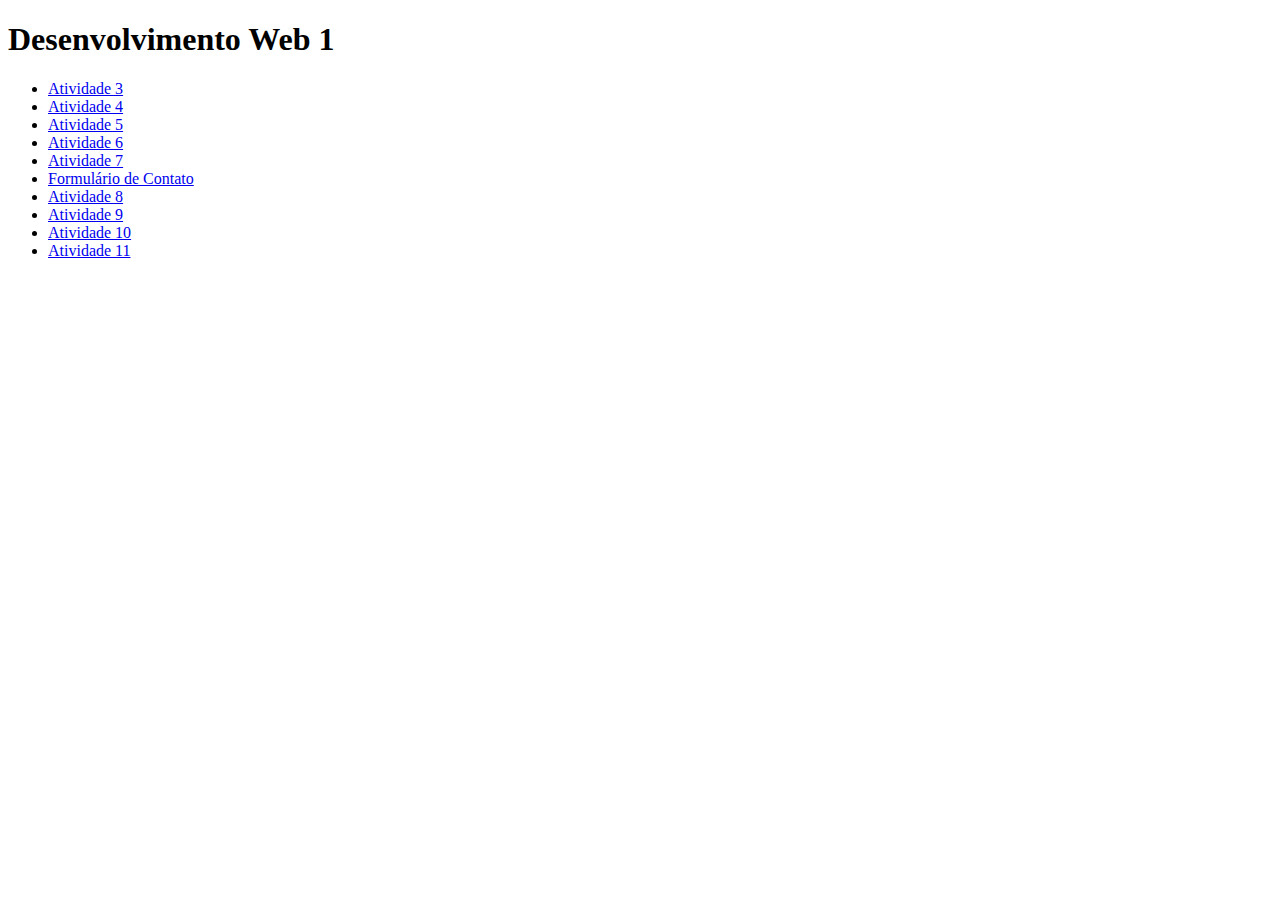
<file: index.html>
<!DOCTYPE html>
<html lang="en">
<head>
    <meta charset="UTF-8">
    <meta name="viewport" content="width=device-width, initial-scale=1.0">
    <title>SPODWE1</title>
</head>
<body>
    <h1>Desenvolvimento Web 1</h1>
    <ul>
        <li> <a href="./atividades/A3/index.html">Atividade 3</a> </li>
        <li> <a href="./atividades/A4/index.html">Atividade 4</a> </li>
        <li> <a href="./atividades/A5/index.html">Atividade 5</a> </li>
        <li> <a href="./atividades/A6/index.html">Atividade 6</a> </li>
        <li> <a href="./atividades/A7/index.html">Atividade 7</a> </li>
        <li> <a href="./atividades/Formulário/index.html">Formulário de Contato</a> </li>
        <li> <a href="./atividades/A8/index.html">Atividade 8</a> </li>
        <li> <a href="./atividades/A9/index.html">Atividade 9</a> </li>
        <li> <a href="./atividades/A10/index.html">Atividade 10</a> </li>
        <li> <a href="./atividades/A11/index.html">Atividade 11</a> </li>
    </ul>
</body>
</html>
</file>
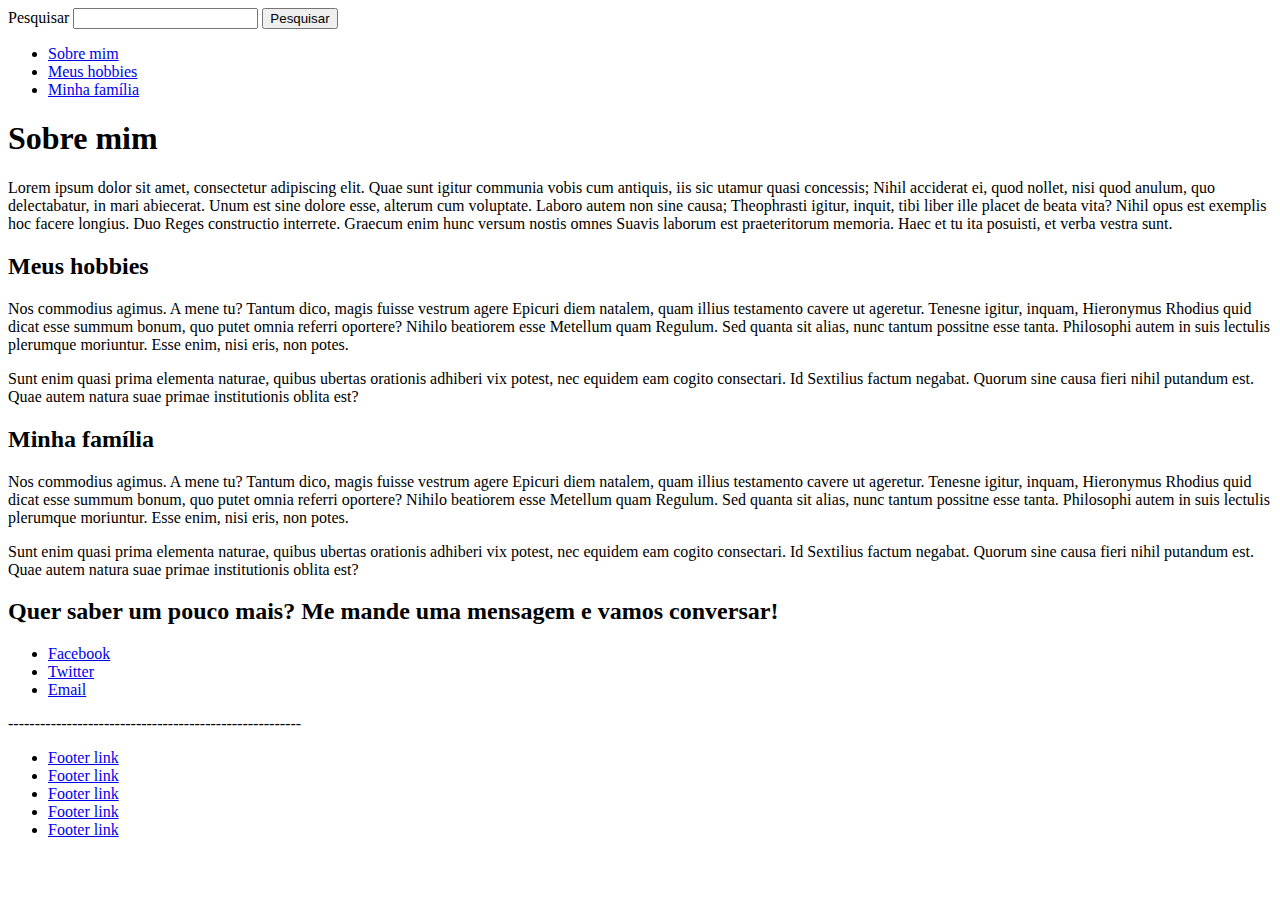
<file: atividades/A3/index.html>
<!DOCTYPE html>
<html lang="en">
<head>
    <meta charset="UTF-8">
    <meta http-equiv="X-UA-Compatible" content="IE=edge">
    <meta name="viewport" content="width=device-width, initial-scale=1.0">
    <title>A3</title>
</head>
<body>

    <header>
      <form role="search" aria-label="site">
        <label>
          <span>Pesquisar</span>
          <input type="search"/>
        </label>
        <button type="submit">Pesquisar</button>
      </form>
    </header>
  
    <nav>
      <ul>
        <li><a href="#">Sobre mim</a></li>
        <li><a href="#">Meus hobbies</a></li>
        <li><a href="#">Minha família</a></li>
      </ul>
    </nav>
  
    <main>
      <article>
        <h1>Sobre mim</h1>
        <p>Lorem ipsum dolor sit amet, consectetur adipiscing elit. Quae sunt igitur communia vobis cum antiquis, iis sic utamur quasi concessis; Nihil acciderat ei, quod nollet, nisi quod anulum, quo delectabatur, in mari abiecerat. Unum est sine dolore esse, alterum cum voluptate. Laboro autem non sine causa; Theophrasti igitur, inquit, tibi liber ille placet de beata vita? Nihil opus est exemplis hoc facere longius. Duo Reges constructio interrete. Graecum enim hunc versum nostis omnes Suavis laborum est praeteritorum memoria. Haec et tu ita posuisti, et verba vestra sunt.</p>
  
        <h2>Meus hobbies</h2>
        <p>Nos commodius agimus. A mene tu? Tantum dico, magis fuisse vestrum agere Epicuri diem natalem, quam illius testamento cavere ut ageretur. Tenesne igitur, inquam, Hieronymus Rhodius quid dicat esse summum bonum, quo putet omnia referri oportere? Nihilo beatiorem esse Metellum quam Regulum. Sed quanta sit alias, nunc tantum possitne esse tanta. Philosophi autem in suis lectulis plerumque moriuntur. Esse enim, nisi eris, non potes.</p>
        <p>Sunt enim quasi prima elementa naturae, quibus ubertas orationis adhiberi vix potest, nec equidem eam cogito consectari. Id Sextilius factum negabat. Quorum sine causa fieri nihil putandum est. Quae autem natura suae primae institutionis oblita est?</p>

        <h2>Minha família</h2>
        <p>Nos commodius agimus. A mene tu? Tantum dico, magis fuisse vestrum agere Epicuri diem natalem, quam illius testamento cavere ut ageretur. Tenesne igitur, inquam, Hieronymus Rhodius quid dicat esse summum bonum, quo putet omnia referri oportere? Nihilo beatiorem esse Metellum quam Regulum. Sed quanta sit alias, nunc tantum possitne esse tanta. Philosophi autem in suis lectulis plerumque moriuntur. Esse enim, nisi eris, non potes.</p>
        <p>Sunt enim quasi prima elementa naturae, quibus ubertas orationis adhiberi vix potest, nec equidem eam cogito consectari. Id Sextilius factum negabat. Quorum sine causa fieri nihil putandum est. Quae autem natura suae primae institutionis oblita est?</p>
      </article>
    </main>
  
    <aside>
      <section>
        <h2>Quer saber um pouco mais? Me mande uma mensagem e vamos conversar!</h2>
        <ul>
          <li><a href="#">Facebook</a></li>
          <li><a href="#">Twitter</a></li>
          <li><a href="#">Email</a></li>
        </ul>
      </section>
       

  

      <p>-------------------------------------------------------</p>
    <footer>
      <ul>
        <li><a href="#">Footer link</a></li>
        <li><a href="#">Footer link</a></li>
        <li><a href="#">Footer link</a></li>
        <li><a href="#">Footer link</a></li>
        <li><a href="#">Footer link</a></li>
      </ul>
    </footer>
  
  </body>
</html>
</file>
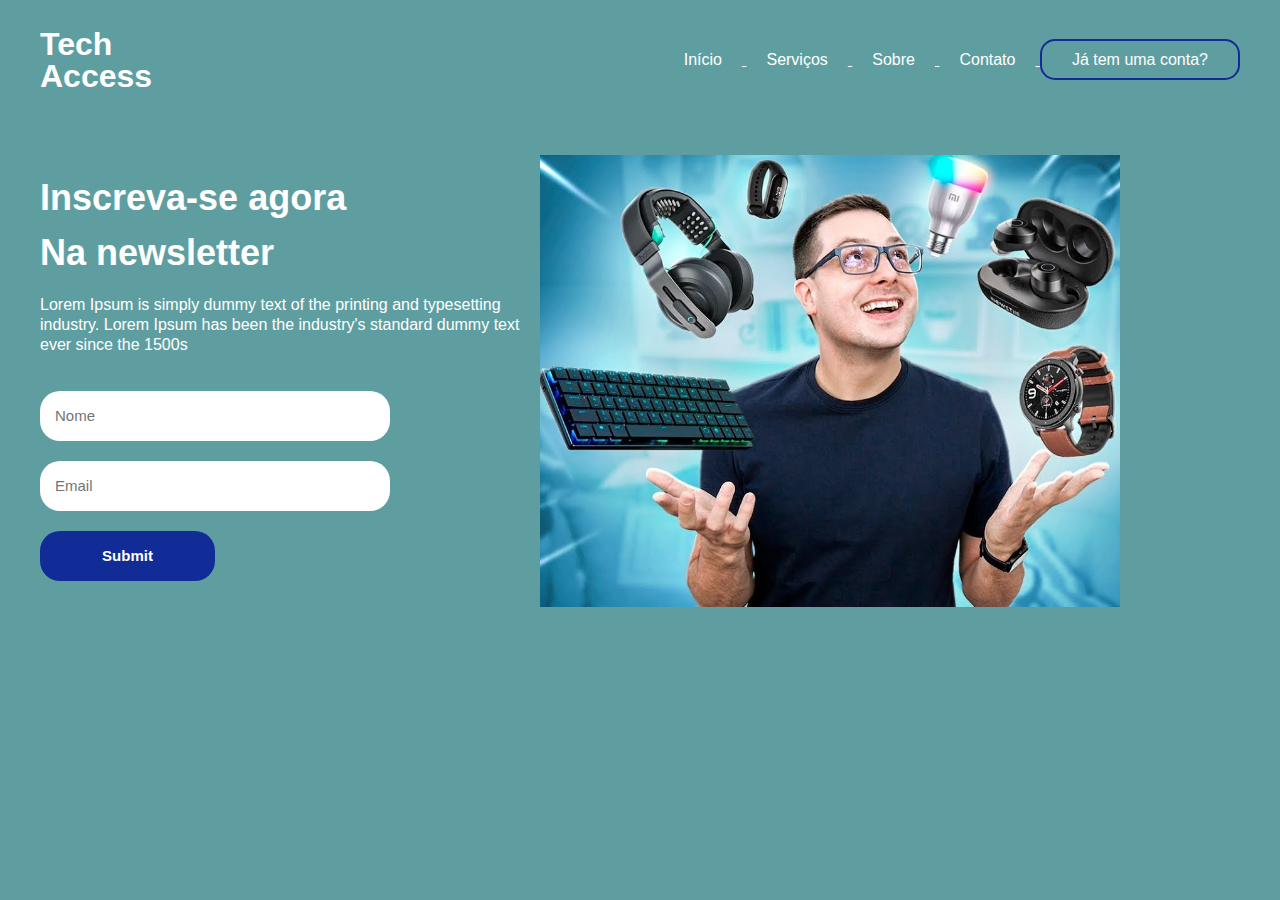
<file: atividades/A4/index.html>
<!DOCTYPE html>
<html lang="pt-BR">
<head>
    <meta charset="UTF-8">
    <meta name="viewport" content="width=device-width, initial-scale=1.0">
    <link rel="stylesheet" href="./styles/style.css">
    <title>Atividade 4</title>
</head>
<body>
    <header>
        <div id="title">
            <h1>Tech</h1>
            <h1>Access</h1>
        </div>

        <ul>
            <a href="#"> <li>Início</li> </a>
            <a href="#"> <li>Serviços</li> </a>
            <a href="#"> <li>Sobre</li> </a>
            <a href="#"> <li>Contato</li> </a>
            <a href="#" id="inscreva-se-btn"> <li>Já tem uma conta?</li> </a>
        </ul>
    </header>
    <main>
        <aside>
            <h2>Inscreva-se agora</h2>
            <h2>Na newsletter</h2>
            <p>Lorem Ipsum is simply dummy text of the printing and typesetting industry. Lorem Ipsum has been the industry's standard dummy text ever since the 1500s
            </p>
            <form>
                <input type="text" placeholder="Nome">
                <input type="email" placeholder="Email">
                <input type="submit" placeholder="Enviar">
            </form>
         </aside>

         <article>
            <img src="./components/images/landing_page.jpg" alt="tecmundo">
         </article>

    </main> 

</body>
</html>
</file>
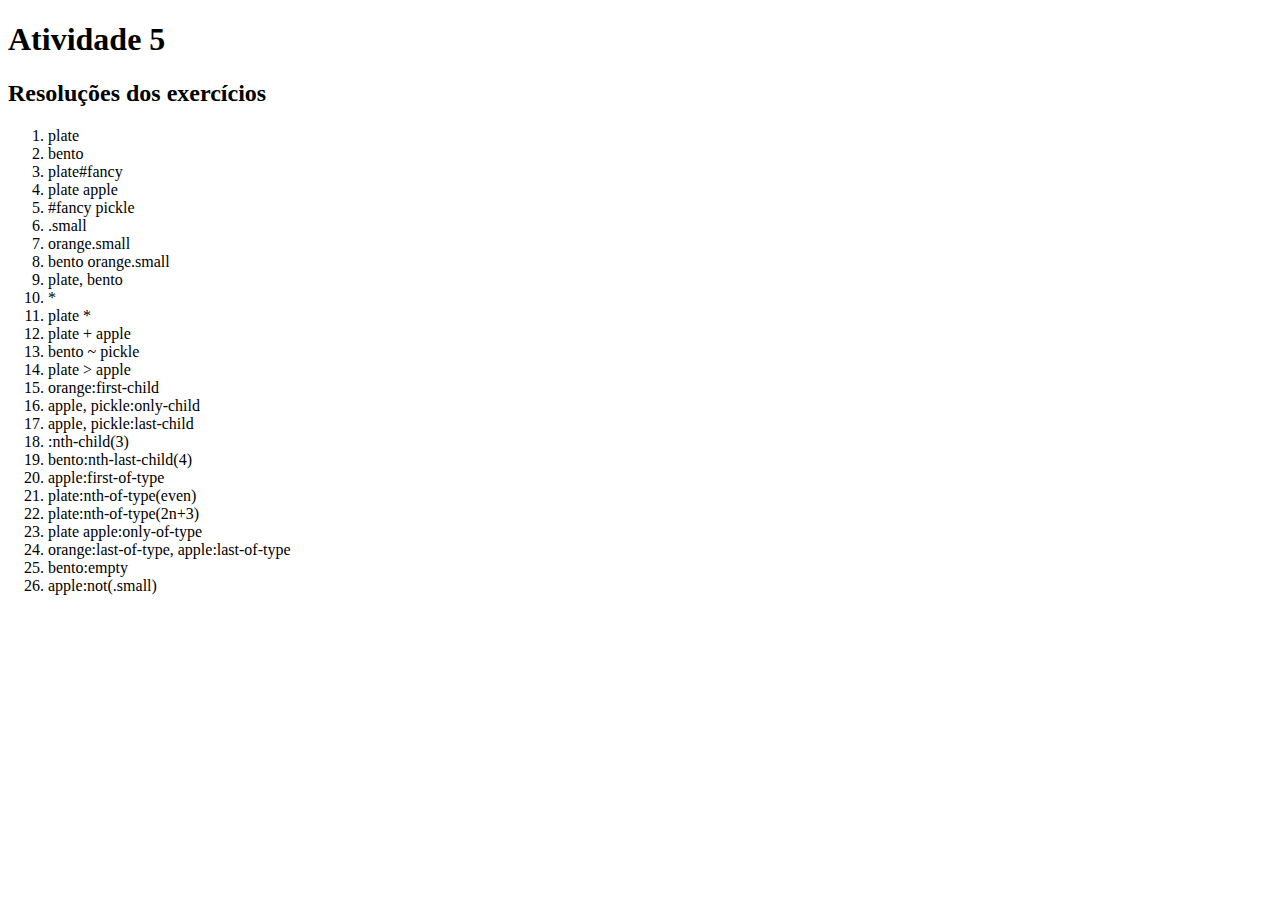
<file: atividades/A5/index.html>
<!DOCTYPE html>
<html lang="pt-BR">
<head>
    <meta charset="UTF-8">
    <meta name="viewport" content="width=device-width, initial-scale=1.0">
    <title>Atividade 5</title>
</head>
<body>
    <h1>Atividade 5</h1>
    <h2>Resoluções dos exercícios</h2>

    <ol>
        <li>plate</li>
        <li>bento</li>
        <li>plate#fancy</li>
        <li>plate apple</li>
        <li>#fancy pickle</li>
        <li>.small</li>
        <li>orange.small</li>
        <li>bento orange.small</li>
        <li>plate, bento</li>
        <li>*</li>
        <li>plate *</li>
        <li>plate + apple</li>
        <li>bento ~ pickle</li>
        <li>plate > apple</li>
        <li>orange:first-child</li>
        <li>apple, pickle:only-child</li>
        <li>apple, pickle:last-child </li>
        <li>:nth-child(3)</li>
        <li>bento:nth-last-child(4)</li>
        <li>apple:first-of-type</li>
        <li>plate:nth-of-type(even)</li>
        <li>plate:nth-of-type(2n+3)</li>
        <li>plate apple:only-of-type</li>
        <li>orange:last-of-type, apple:last-of-type</li>
        <li>bento:empty</li>
        <li>apple:not(.small)</li>
    </ol>
</body>
</html>
</file>
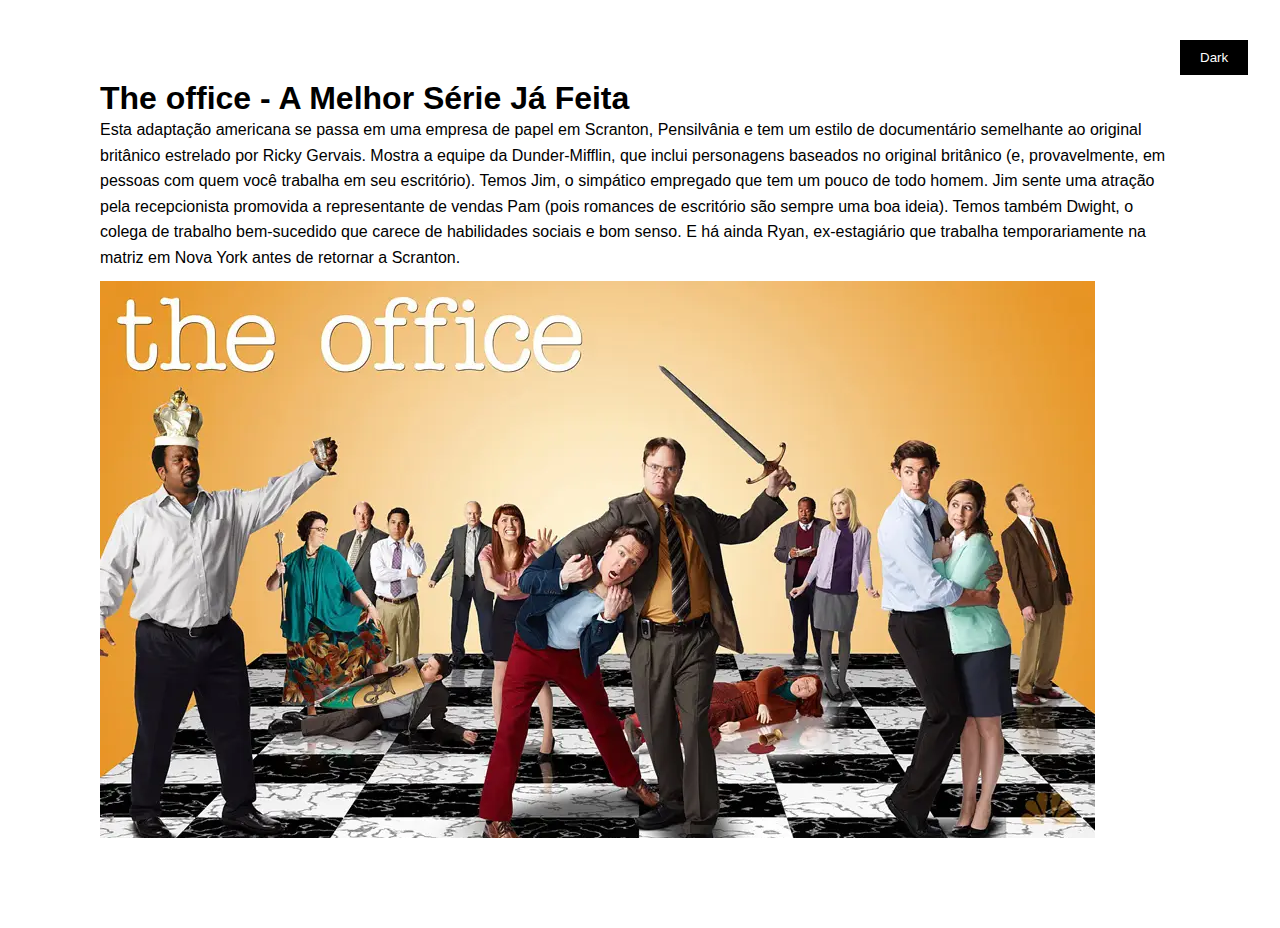
<file: atividades/A6/index.html>
<!DOCTYPE html>
<html lang="pt-BR">
<head>
    <meta charset="UTF-8">
    <meta name="viewport" content="width=device-width, initial-scale=1.0">
    <title>Atividade 6</title>
    <link rel="stylesheet" href="./style/style.css">
</head>
<body>
    <input type="checkbox">
    <section>
        <h1>The office - A Melhor Série Já Feita</h1>
        <p>Esta adaptação americana se passa em uma empresa de papel em Scranton, Pensilvânia e tem um estilo de documentário semelhante ao original britânico estrelado por Ricky Gervais. Mostra a equipe da Dunder-Mifflin, que inclui personagens baseados no original britânico (e, provavelmente, em pessoas com quem você trabalha em seu escritório). Temos Jim, o simpático empregado que tem um pouco de todo homem. Jim sente uma atração pela recepcionista promovida a representante de vendas Pam (pois romances de escritório são sempre uma boa ideia). Temos também Dwight, o colega de trabalho bem-sucedido que carece de habilidades sociais e bom senso. E há ainda Ryan, ex-estagiário que trabalha temporariamente na matriz em Nova York antes de retornar a Scranton.</p>
        <img src="./images/the_office.png" alt="Elenco The Office">
    </section>
</body>
</html>
</file>
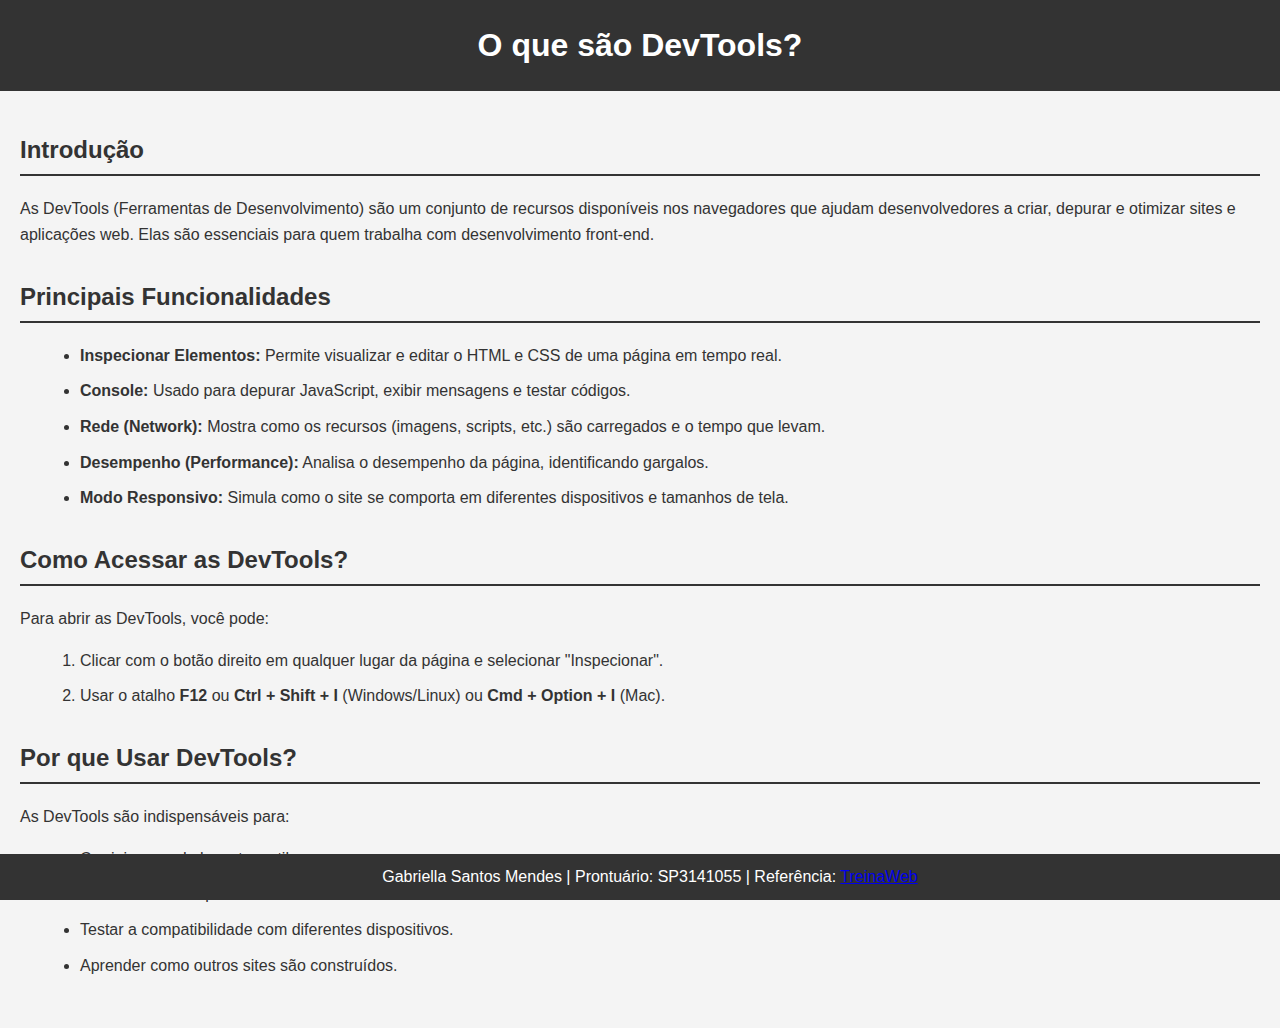
<file: atividades/A7/index.html>
<!DOCTYPE html>
<html lang="pt-BR">
<head>
    <meta charset="UTF-8">
    <meta name="viewport" content="width=device-width, initial-scale=1.0">
    <title>Atividade 7</title>
    <link rel="stylesheet" href="style.css">
</head>
<body>
    <header>
        <h1>O que são DevTools?</h1>
    </header>

    <main>
        <section>
            <h2>Introdução</h2>
            <p>As DevTools (Ferramentas de Desenvolvimento) são um conjunto de recursos disponíveis nos navegadores que ajudam desenvolvedores a criar, depurar e otimizar sites e aplicações web. Elas são essenciais para quem trabalha com desenvolvimento front-end.</p>
        </section>

        <section>
            <h2>Principais Funcionalidades</h2>
            <ul>
                <li><strong>Inspecionar Elementos:</strong> Permite visualizar e editar o HTML e CSS de uma página em tempo real.</li>
                <li><strong>Console:</strong> Usado para depurar JavaScript, exibir mensagens e testar códigos.</li>
                <li><strong>Rede (Network):</strong> Mostra como os recursos (imagens, scripts, etc.) são carregados e o tempo que levam.</li>
                <li><strong>Desempenho (Performance):</strong> Analisa o desempenho da página, identificando gargalos.</li>
                <li><strong>Modo Responsivo:</strong> Simula como o site se comporta em diferentes dispositivos e tamanhos de tela.</li>
            </ul>
        </section>

        <section>
            <h2>Como Acessar as DevTools?</h2>
            <p>Para abrir as DevTools, você pode:</p>
            <ol>
                <li>Clicar com o botão direito em qualquer lugar da página e selecionar "Inspecionar".</li>
                <li>Usar o atalho <strong>F12</strong> ou <strong>Ctrl + Shift + I</strong> (Windows/Linux) ou <strong>Cmd + Option + I</strong> (Mac).</li>
            </ol>
        </section>

        <section>
            <h2>Por que Usar DevTools?</h2>
            <p>As DevTools são indispensáveis para:</p>
            <ul>
                <li>Corrigir erros de layout e estilo.</li>
                <li>Otimizar o desempenho do site.</li>
                <li>Testar a compatibilidade com diferentes dispositivos.</li>
                <li>Aprender como outros sites são construídos.</li>
            </ul>
        </section>
    </main>

    <footer>
        <p>Gabriella Santos Mendes | Prontuário: SP3141055   | Referência: <a href="https://www.treinaweb.com.br/blog/google-devtools-e-suas-funcionalidades" target="_blank">TreinaWeb</a></p></p>
    </footer>
</body>
</html>
</file>
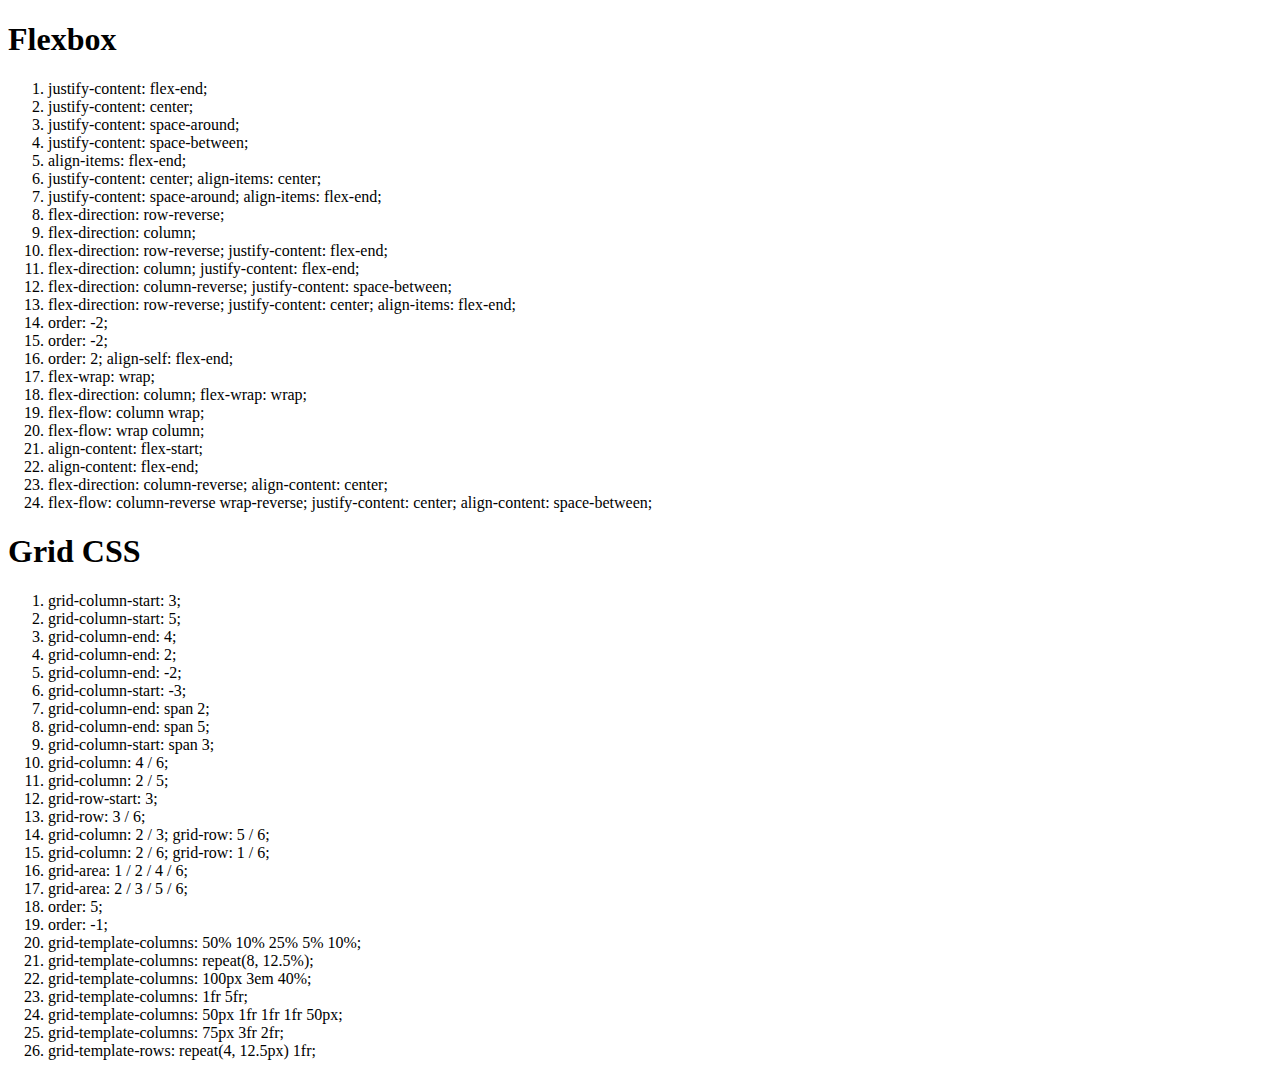
<file: atividades/A8/index.html>
<!DOCTYPE html>
<html lang="pt-BR">
<head>
    <meta charset="UTF-8">
    <meta name="viewport" content="width=device-width, initial-scale=1.0">
    <title>Atividade 8</title>
</head>
<body>
    <h1>Flexbox</h1>
    <ol>
        <li> justify-content: flex-end;</li>
        <li>justify-content: center;</li>
        <li>justify-content: space-around;</li>
        <li>justify-content: space-between;</li>
        <li>align-items: flex-end;</li>
        <li>justify-content: center; align-items: center;</li>
        <li>justify-content: space-around; align-items: flex-end;</li>
        <li>flex-direction: row-reverse;</li>
        <li>flex-direction: column;</li>
        <li>flex-direction: row-reverse; justify-content: flex-end;</li>
        <li>flex-direction: column; justify-content: flex-end;</li>
        <li>flex-direction: column-reverse; justify-content: space-between;</li>
        <li>flex-direction: row-reverse; justify-content: center; align-items: flex-end;</li>
        <li>order: -2;</li>
        <li>order: -2;</li>
        <li>order: 2; align-self: flex-end;</li>
        <li>flex-wrap: wrap;</li>
        <li>flex-direction: column; flex-wrap: wrap;</li>
        <li>flex-flow: column wrap;</li>
        <li>flex-flow: wrap column;</li>
        <li>align-content: flex-start;</li>
        <li>align-content: flex-end;</li>
        <li>flex-direction: column-reverse; align-content: center;</li>
        <li>flex-flow: column-reverse wrap-reverse; justify-content: center; align-content: space-between;</li>
    </ol>

    <h1>Grid CSS</h1>
    <ol>
        <li>grid-column-start: 3;</li>
        <li>grid-column-start: 5;</li>
        <li>grid-column-end: 4;</li>
        <li>grid-column-end: 2;</li>
        <li>grid-column-end: -2;</li>
        <li>grid-column-start: -3;</li>
        <li>grid-column-end: span 2;</li>
        <li>grid-column-end: span 5;</li>
        <li>grid-column-start: span 3;</li>
        <li>grid-column: 4 / 6;</li>
        <li>grid-column: 2 / 5;</li>
        <li>grid-row-start: 3;</li>
        <li>grid-row: 3 / 6;</li>
        <li>grid-column: 2 / 3; grid-row: 5 / 6;</li>
        <li>grid-column: 2 / 6; grid-row: 1 / 6;</li>
        <li>grid-area: 1 / 2 / 4 / 6;</li>
        <li>grid-area: 2 / 3 / 5 / 6;</li>
        <li>order: 5;</li>
        <li>order: -1;</li>
        <li>grid-template-columns: 50% 10% 25% 5% 10%;</li>
        <li>grid-template-columns: repeat(8, 12.5%);</li>
        <li>grid-template-columns: 100px 3em 40%;</li>
        <li>grid-template-columns: 1fr 5fr;</li>
        <li>grid-template-columns: 50px 1fr 1fr 1fr 50px;</li>
        <li>grid-template-columns: 75px 3fr 2fr;</li>
        <li>grid-template-rows: repeat(4, 12.5px) 1fr;</li>
    </ol>
</body>
</html>
</file>
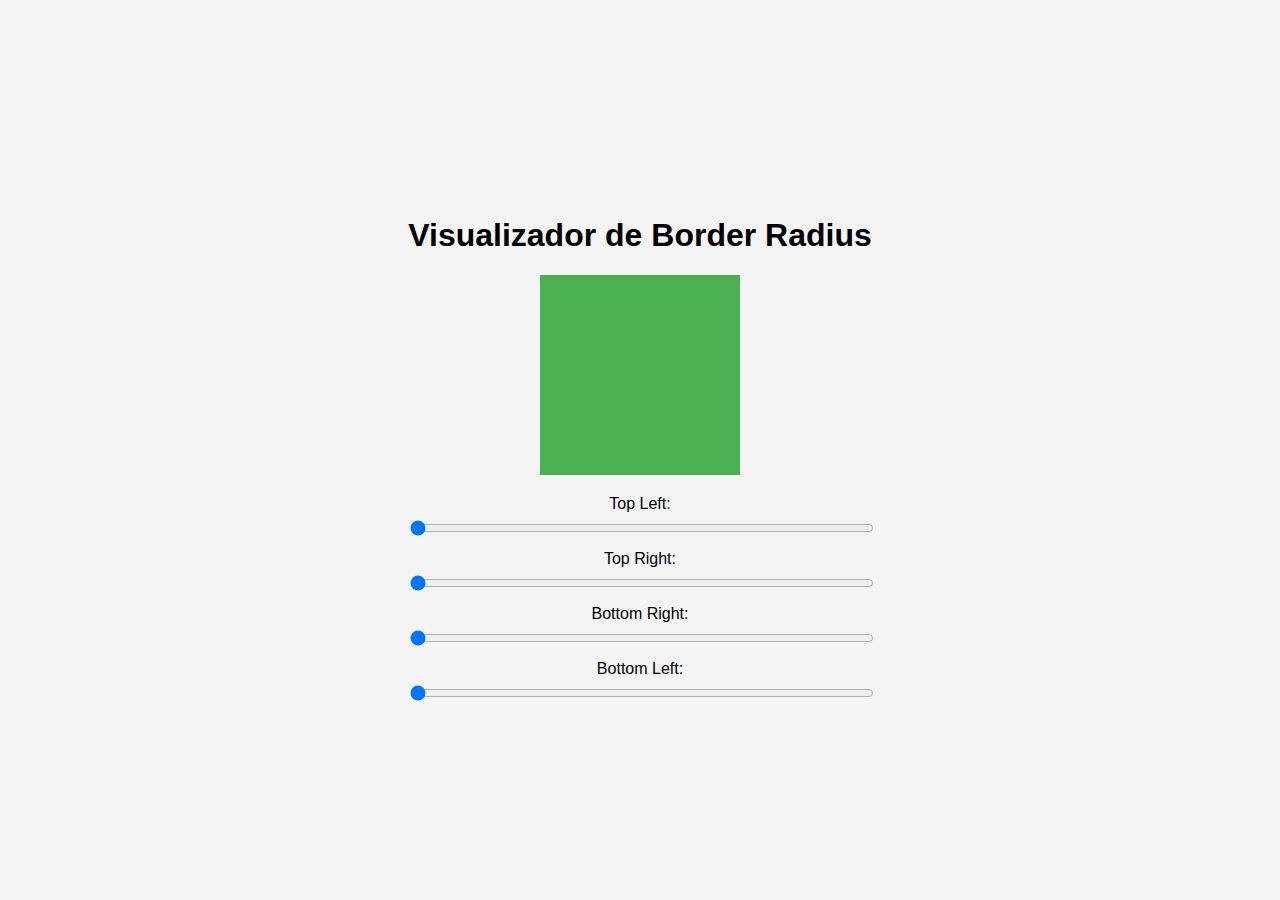
<file: atividades/A9/index.html>
<!DOCTYPE html>
<html lang="pt-BR">
<head>
    <meta charset="UTF-8">
    <meta name="viewport" content="width=device-width, initial-scale=1.0">
    <title>Atividade 9</title>
    <style>
        body {
            font-family: Arial, sans-serif;
            display: flex;
            justify-content: center;
            align-items: center;
            height: 100vh;
            margin: 0;
            background-color: #f4f4f4;
        }
        .container {
            text-align: center;
        }
        .box {
            width: 200px;
            height: 200px;
            background-color: #4CAF50;
            margin: 20px auto;
        }
        .controls {
            margin-top: 20px;
        }
        label {
            display: block;
            margin: 10px 0 5px;
        }
        input {
            width: 100%;
        }
    </style>
</head>
<body>
    <div class="container">
        <h1>Visualizador de Border Radius</h1>
        <div class="box" id="box"></div>
        <div class="controls">
            <label for="top-left">Top Left:</label>
            <input type="range" id="top-left" min="0" max="100" value="0">
            <label for="top-right">Top Right:</label>
            <input type="range" id="top-right" min="0" max="100" value="0">
            <label for="bottom-right">Bottom Right:</label>
            <input type="range" id="bottom-right" min="0" max="100" value="0">
            <label for="bottom-left">Bottom Left:</label>
            <input type="range" id="bottom-left" min="0" max="100" value="0">
        </div>
    </div>

    <script>
        const box = document.getElementById('box');
        const inputs = document.querySelectorAll('.controls input');

        function updateBorderRadius() {
            const topLeft = document.getElementById('top-left').value;
            const topRight = document.getElementById('top-right').value;
            const bottomRight = document.getElementById('bottom-right').value;
            const bottomLeft = document.getElementById('bottom-left').value;

            box.style.borderRadius = `${topLeft}% ${topRight}% ${bottomRight}% ${bottomLeft}%`;
        }

        inputs.forEach(input => input.addEventListener('input', updateBorderRadius));
    </script>
</body>
</html>
</file>
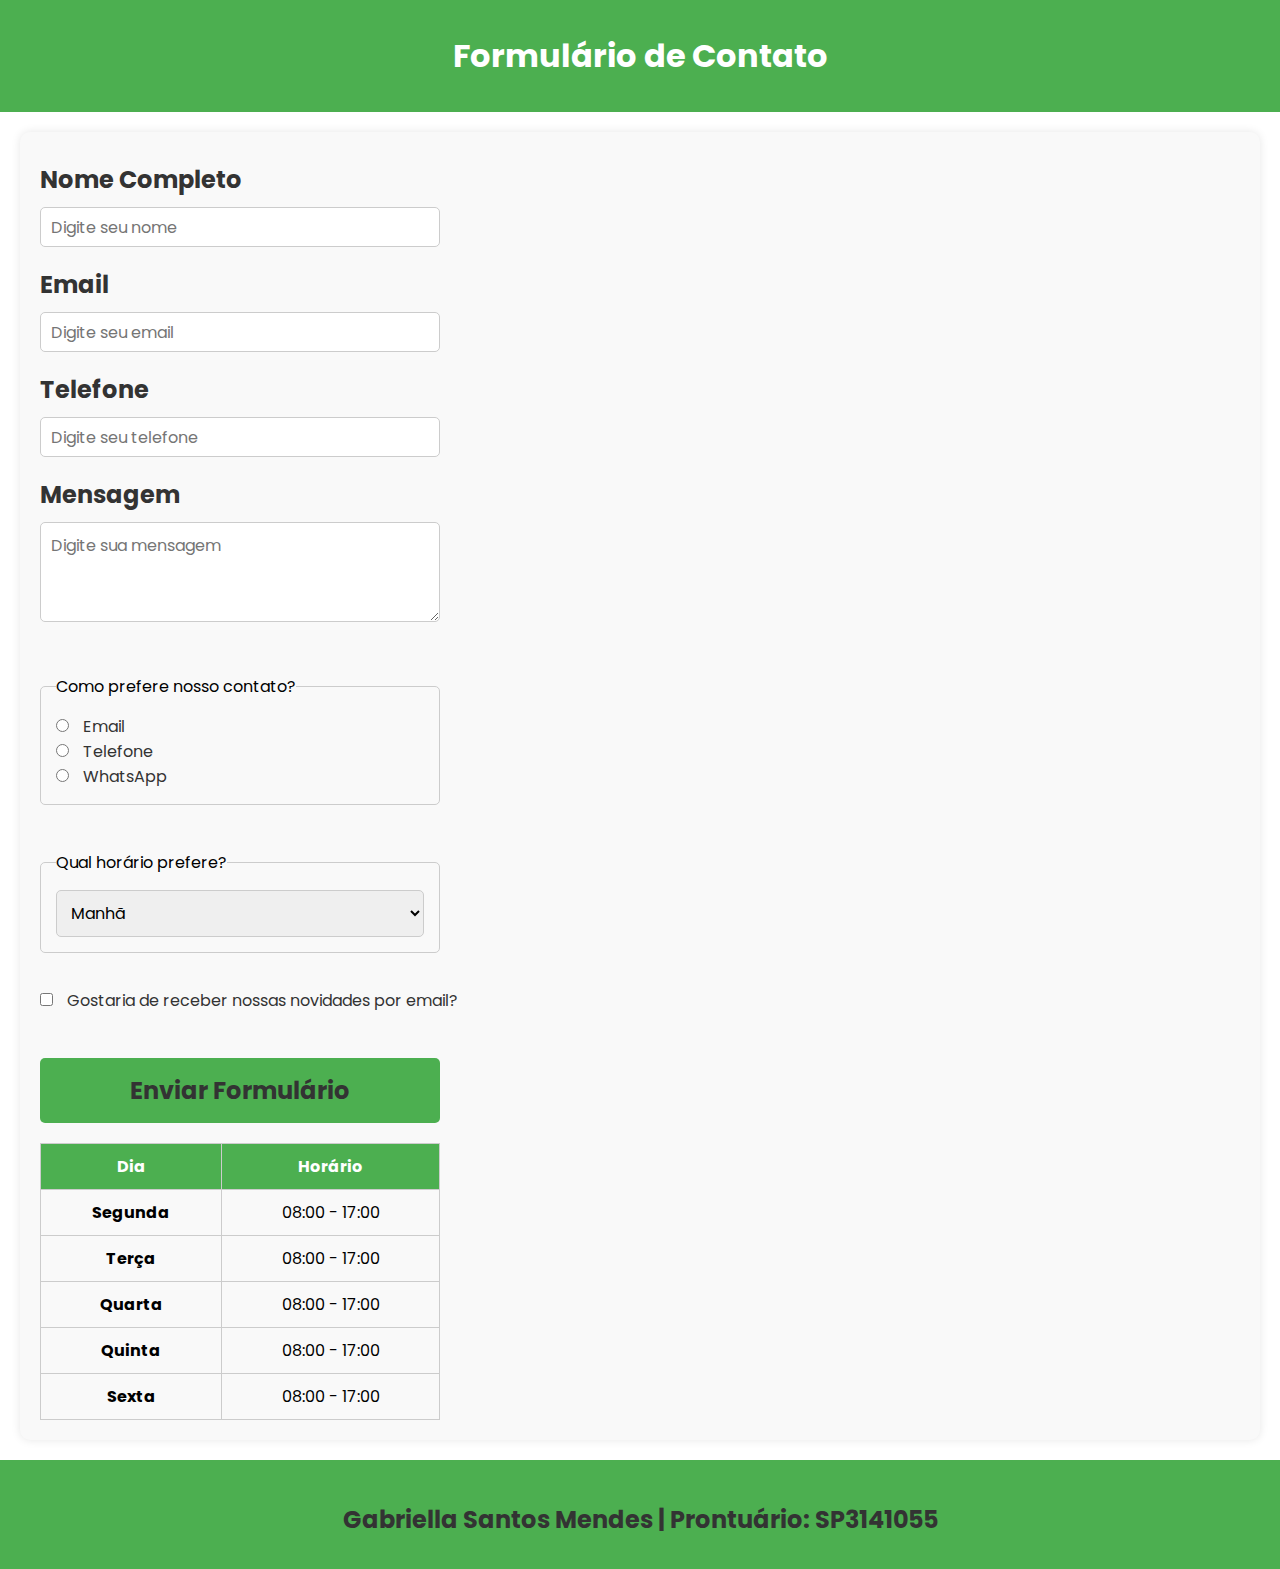
<file: atividades/Formulário/index.html>
<!DOCTYPE html>
<html lang="pt-BR">
<head>
    <meta charset="UTF-8">
    <meta http-equiv="X-UA-Compatible" content="IE=edge">
    <meta name="viewport" content="width=device-width, initial-scale=1.0">
    <title>Formulário de Contato</title>
    <link rel="stylesheet" href="style.css">
    <link rel="preconnect" href="https://fonts.googleapis.com">
    <link rel="preconnect" href="https://fonts.gstatic.com" crossorigin>
    <link href="https://fonts.googleapis.com/css2?family=Poppins:wght@400;600&display=swap" rel="stylesheet">
</head>
<body>
    <header>
        <h1>Formulário de Contato</h1>
    </header>
    
    <main>
        <h2>Nome Completo</h2>
        <input type="text" class="input" name="Name" placeholder="Digite seu nome">
        <h2>Email</h2>
        <input type="email" class="input" name="email" placeholder="Digite seu email">
        <h2>Telefone</h2>
        <input type="tel" class="input" name="tel" placeholder="Digite seu telefone">
        <h2>Mensagem</h2>
        <textarea class="input" name="mensagem" placeholder="Digite sua mensagem"></textarea>
        <br>
        <br>

        <fieldset>
            <legend>Como prefere nosso contato?</legend>
            <input type="radio" name="contato" id="Email"> 
            <label for="Email">Email</label> <br>
            <input type="radio" name="contato" id="Telefone">
            <label for="Telefone">Telefone</label> <br>
            <input type="radio" name="contato" id="Whatsapp">
            <label for="Whatsapp">WhatsApp</label> <br>
        </fieldset>
        <br>

        <fieldset>
            <legend>Qual horário prefere?</legend>
            <select class="horario">
                <option value="Manha">Manhã</option>
                <option value="Tarde">Tarde</option>
                <option value="Noite">Noite</option>
            </select>
        </fieldset>
        <br>
        <input type="checkbox" name="novidades" id="novidades">
        <label for="novidades">Gostaria de receber nossas novidades por email?</label>
        <br>
        <br>
        <div class="envia-f">
            <h2>Enviar Formulário</h2>
        </div> 

        <table>
            <thead>
                <tr>
                    <th scope="col">Dia</th>
                    <th scope="col">Horário</th>
                </tr>
            </thead>
            <tbody>
                <tr>
                    <th scope="row">Segunda</th>
                    <td>08:00 - 17:00</td>
                </tr>
                <tr>
                    <th scope="row">Terça</th>
                    <td>08:00 - 17:00</td>
                </tr>
                <tr>
                    <th scope="row">Quarta</th>
                    <td>08:00 - 17:00</td>
                </tr>
                <tr>
                    <th scope="row">Quinta</th>
                    <td>08:00 - 17:00</td>
                </tr>
                <tr>
                    <th scope="row">Sexta</th>
                    <td>08:00 - 17:00</td>
                </tr>   
            </tbody>
        </table>
    </main>
    
    <footer>
        <h2>Gabriella Santos Mendes | Prontuário: SP3141055</h2>
    </footer>
</body>
</html>
</file>
<file: atividades/A4/styles/style.css>
body{
    background-color: cadetblue;
    color: white;
    font-family: 'Segoe UI', Tahoma, Geneva, Verdana, sans-serif;
    max-width: 1200px;
    margin: 0 auto;
    padding: 15px;
}

header{
    display: flex;
    flex-direction: row;
    justify-content: space-between;
    align-items: center;
}

#title{
     flex-direction: column;
     line-height: 10px;
}

li{
    display: inline-block;
    margin: 20px;
}

a{
    color: white;
}

a:hover{
    color:  rgb(17, 44, 150);
    transition: 0.3s all;
}

#inscreva-se-btn{
    border: 2px solid  rgb(17, 44, 150);
    padding: 10px;
    border-radius: 15px;
}

#inscreva-se-btn:hover{
    background-color:  rgb(17, 44, 150);
    color: white;
}

h1{
    font-weight: 400px;
}

main{
    display: flex;
    flex-direction: row;
    margin-top: 50px;
}

h2{
    font-size: 36px;
    line-height: 25px;
    font-family: 'Segoe UI Bold', Tahoma, Geneva, Verdana, sans-serif;
}

span{
    color: rgb(132, 14, 201);
}

p{
    line-height: 20px;
    max-width: 500px;
    font-family: 'Segoe UI', Tahoma, Geneva, Verdana, sans-serif;
}

img{
    width: 580px;
}

form{
    display: flex;
    flex-direction: column;
    width: 70%;
}

form [type="submit"]{
    height: 50px;
    width: 50%;
    background-color: rgb(17, 44, 150);
    color: white;
    font-weight: bold;
}
form [type="submit"]:hover{
    cursor: pointer;
}

input{
    margin-top: 20px;
    height: 20px;
    padding: 15px;
    border-radius: 20px;
    border: none;
    font-size: 15px;
}
</file>
<file: atividades/A6/style/style.css>
@import url('http://fontsgoogleapis.com/css?family=Poppins:400,500,600,700,800,900$display=swap');

*{
    margin: 0;
    padding: 0;
    box-sizing: border-box;
    outline: none;
    font-family: 'Poppins', sans-serif;
}

input[type="checkbox"]{
    position: fixed;
    z-index: 1;
    top: 40px;
    right: 100px;
    cursor: pointer;
    appearance: none;
}


input[type="checkbox"]:before
{
    content: 'Dark';
    position: absolute;
    color: #fff;
    background: #000;
    padding: 10px 20px; 
}

input[type="checkbox"]:checked::before
{
    content: 'light';
    color: #fff;
    background: #000;
}

input[type="checkbox"]:checked ~ *
{
    filter: invert(1);
}

section{
    position: absolute;
    top: 0;
    left: 0;
    background: #fff;
    min-height: 100vh;
    padding: 80px 100px;
}

section img{
    max: width 700px;
    float: left;
    margin: 10px 20px 10px 0;
    filter: inherit;
}

section p {
    line-height: 1.6; /* Espaçamento entre linhas */
}
</file>
<file: atividades/A7/style.css>
body {
    font-family: Arial, sans-serif;
    background-color: #f4f4f4;
    color: #333;
    margin: 0;
    padding: 0;
    line-height: 1.6;
}

header {
    background-color: #333;
    color: #fff;
    padding: 20px;
    text-align: center;
}

header h1 {
    margin: 0;
}

main {
    padding: 20px;
}

section {
    margin-bottom: 30px;
}

section h2 {
    color: #333;
    border-bottom: 2px solid #333;
    padding-bottom: 5px;
}

section p {
    font-size: 16px;
}

section ul, section ol {
    margin-left: 20px;
}

section li {
    margin-bottom: 10px;
}

footer {
    background-color: #333;
    color: #fff;
    text-align: center;
    padding: 10px;
    position: fixed;
    bottom: 0;
    width: 100%;
}

footer p {
    margin: 0;
}
</file>
<file: atividades/Formulário/style.css>
* {
    margin: 0;
    padding: 0;
    box-sizing: border-box;
    font-family: 'Poppins', sans-serif;
}

header, footer {
    padding: 2rem;
    display: flex;
    justify-content: center;
    color: #fff;
    background-color: #4CAF50; /* Verde */
}

main {
    margin: 20px;
    padding: 20px;
    background-color: #f9f9f9;
    border-radius: 10px;
    box-shadow: 0 0 10px rgba(0, 0, 0, 0.1);
}

h2 {
    margin-top: 10px;
    color: #333;
}

.input {
    width: 100%;
    max-width: 400px;
    height: 2.5rem;
    padding: 10px;
    margin: 10px 0;
    border: 1px solid #ccc;
    border-radius: 5px;
    font-size: 16px;
}

textarea.input {
    height: 100px;
    resize: vertical;
}

fieldset {
    padding: 15px;
    margin: 10px 0;
    border: 1px solid #ccc;
    border-radius: 5px;
    width: 100%;
    max-width: 400px;
}

select {
    width: 100%;
    padding: 10px;
    border: 1px solid #ccc;
    border-radius: 5px;
    font-size: 16px;
}

.envia-f {
    padding: 15px;
    display: flex;
    justify-content: center;
    color: #fff;
    background-color: #4CAF50; /* Verde */
    width: 100%;
    max-width: 400px;
    border-radius: 5px;
    cursor: pointer;
    margin: 20px 0;
}

.envia-f h2 {
    margin: 0;
}

table {
    width: 100%;
    max-width: 400px;
    border-collapse: collapse;
    margin-top: 20px;
}

thead {
    background-color: #4CAF50; /* Verde */
    color: #fff;
}

td, th {
    border: 1px solid #ccc;
    padding: 10px;
    text-align: center;
}

input[type="radio"], input[type="checkbox"] {
    margin-right: 10px;
}

label {
    font-size: 16px;
    color: #333;
}
</file>
